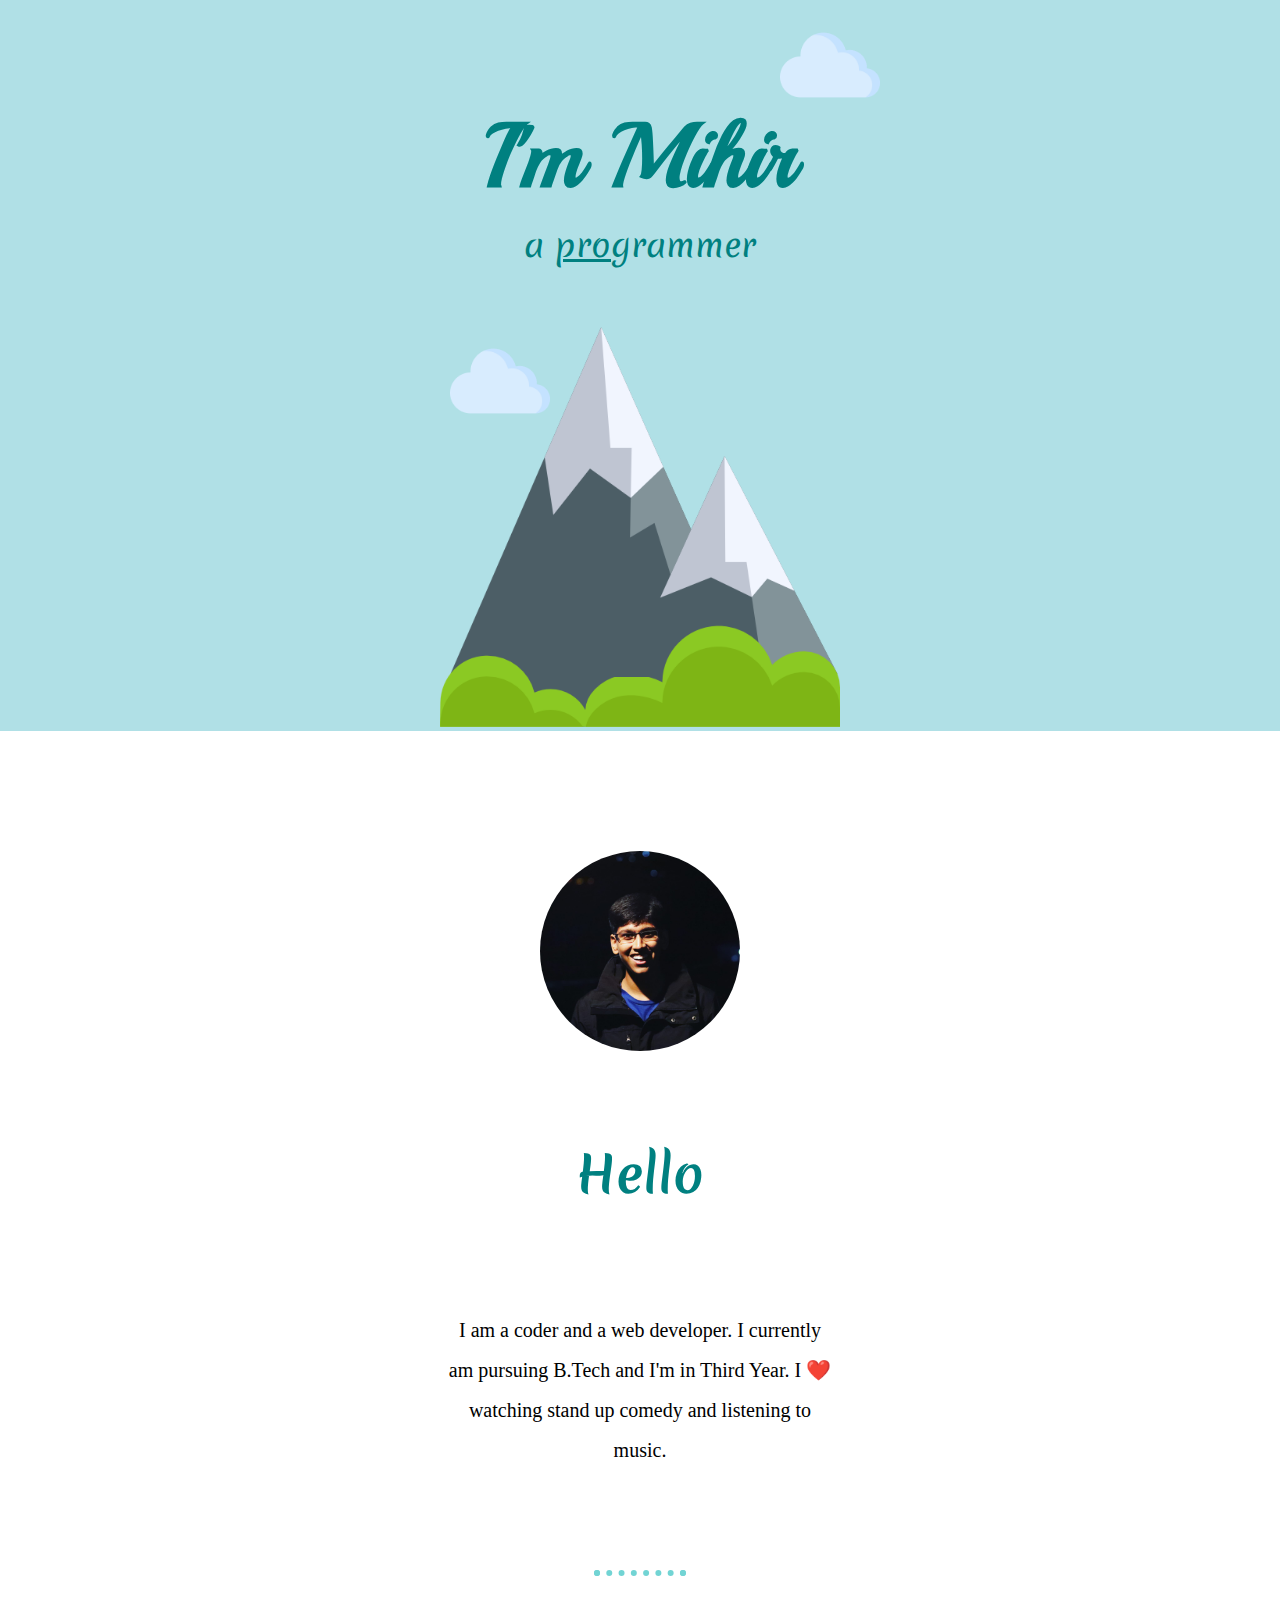
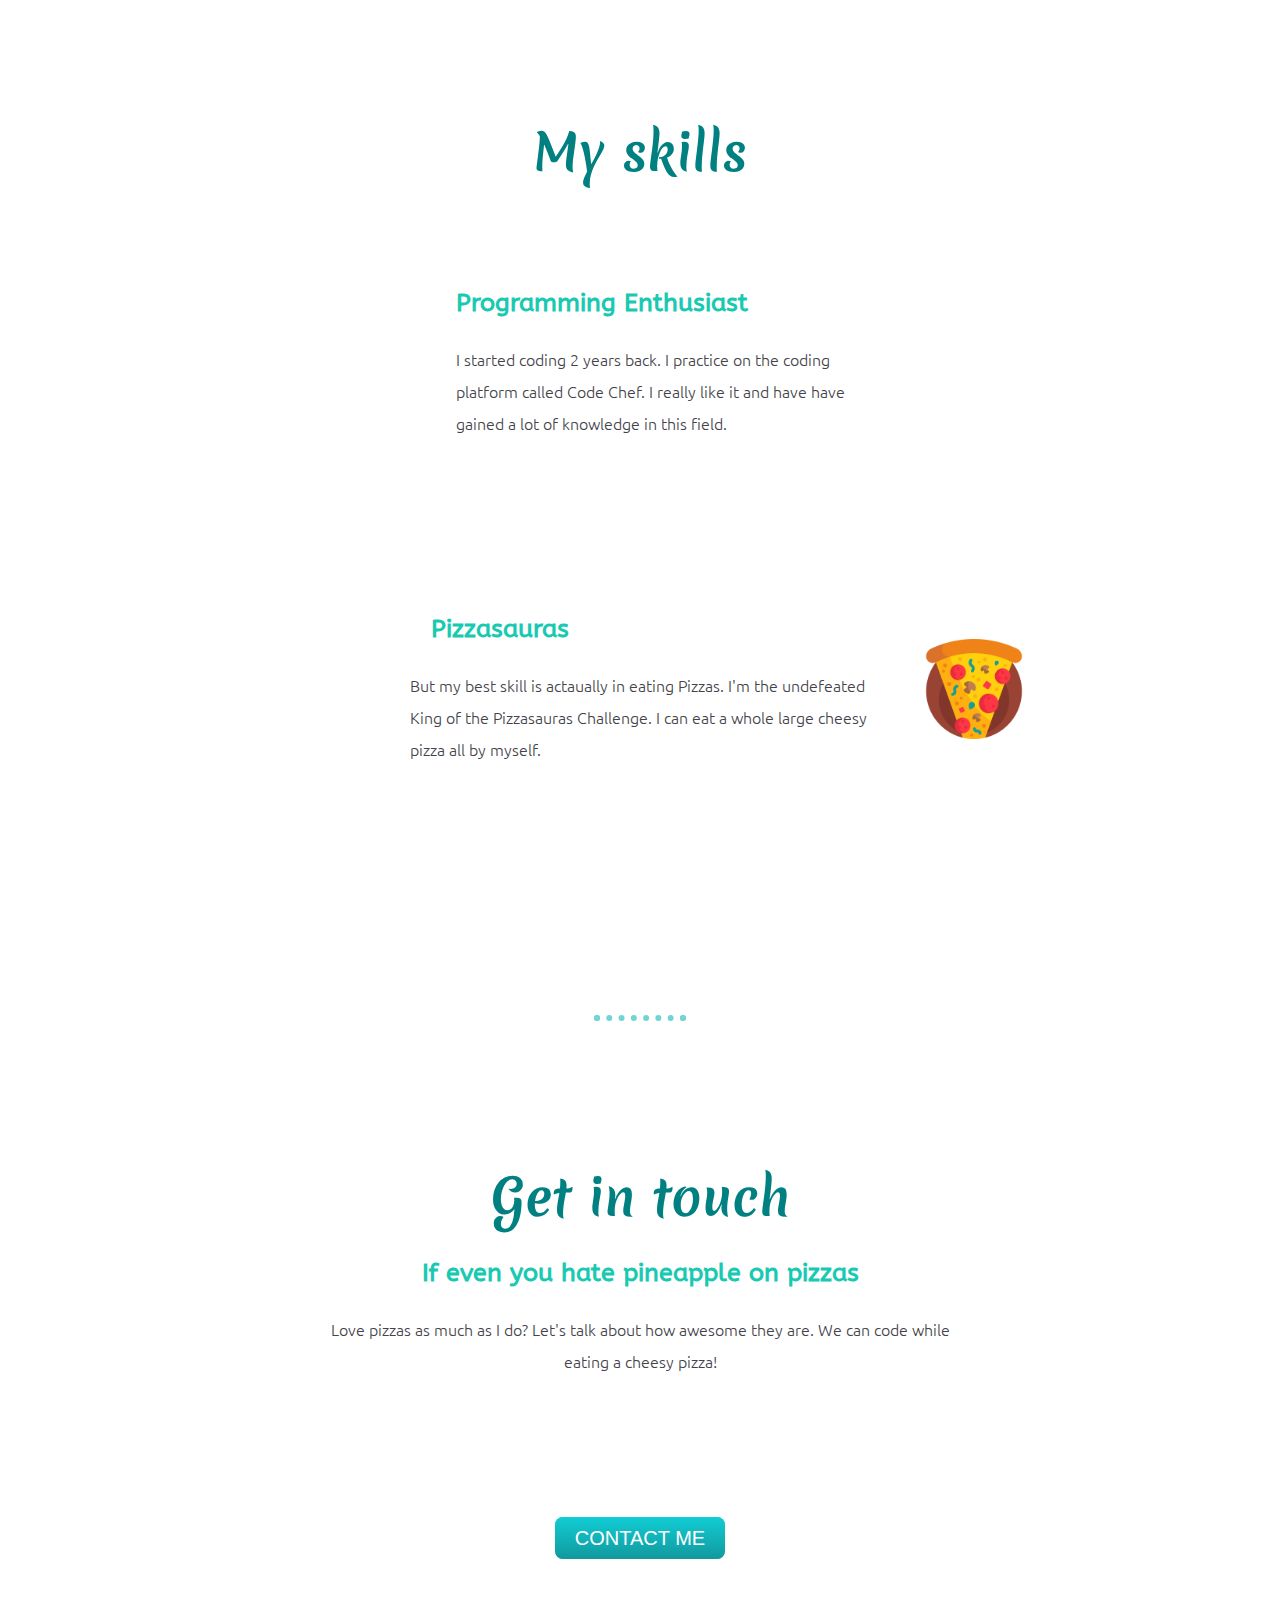
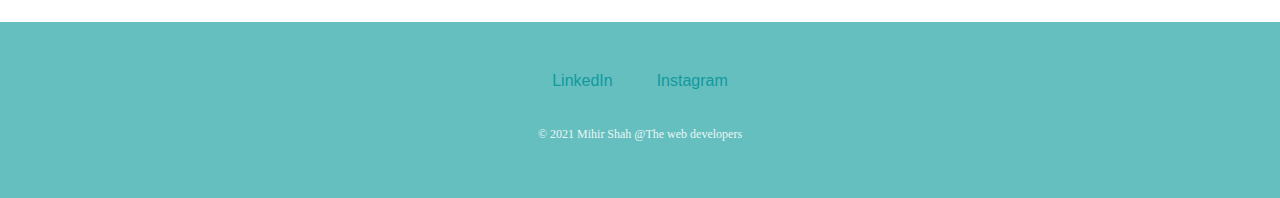
<file: index.html>
<!DOCTYPE html>
<html lang="en">
<head>
    <meta charset="UTF-8">
    <meta http-equiv="X-UA-Compatible" content="IE=edge">
    <meta name="viewport" content="width=device-width, initial-scale=1.0">
    <title>Mihir's site</title>
    <link rel="stylesheet" href="style.css">
    <link rel="preconnect" href="https://fonts.googleapis.com">
    <!-- for fonts -->
<link rel="preconnect" href="https://fonts.gstatic.com" crossorigin>
<link href="https://fonts.googleapis.com/css2?family=Akaya+Kanadaka&family=Merienda:wght@700&display=swap" rel="stylesheet">
<link rel="preconnect" href="https://fonts.googleapis.com">
<link rel="preconnect" href="https://fonts.gstatic.com" crossorigin>
<link href="https://fonts.googleapis.com/css2?family=Merienda:wght@700&family=Parisienne&display=swap" rel="stylesheet">
<link rel="preconnect" href="https://fonts.googleapis.com">
<link rel="preconnect" href="https://fonts.gstatic.com" crossorigin>
<link href="https://fonts.googleapis.com/css2?family=Merienda:wght@700&family=Playball&display=swap" rel="stylesheet">
<!-- skills section font -->
<link rel="preconnect" href="https://fonts.googleapis.com">
<link rel="preconnect" href="https://fonts.gstatic.com" crossorigin>
<link href="https://fonts.googleapis.com/css2?family=Ubuntu:wght@700&display=swap" rel="stylesheet">
    <!--           -->
    <link rel="preconnect" href="https://fonts.googleapis.com">
<link rel="preconnect" href="https://fonts.gstatic.com" crossorigin>
<link href="https://fonts.googleapis.com/css2?family=ABeeZee:ital@1&display=swap" rel="stylesheet">
    <!-- for gif -->
    
</head>
<body style="margin: 0px;">
    <div class="top">
        <img src="clouddd.png" alt="cloud image" class="uppercloud">
        <div class="me">
            <h1 class="name">I'm Mihir</h1>
            <p class="programmer">a <span>pro</span>grammer</p>
        </div>
        <img src="clouddd.png" alt="cloud image" class="lowercloud">
        <img src="mountain.png" alt="mountain image" class="mountain">

    </div>

    <div class="intro">
        <img src="profilepic.jpeg" alt="my photo" class="myphoto">
        <h2 class="headings" >Hello</h2>
        <p>I am a coder and a web developer. I currently am pursuing B.Tech and I'm in Third Year.
            I ❤️ watching stand up comedy and listening to music.
        </p>
        <hr>

    </div>

    <div class="skills">
        <h2 class="headings" > My skills</h2>
        <iframe src="https://giphy.com/embed/p4NLw3I4U0idi" width="200" height="150" frameBorder="0" class="giphy-embed gif" allowFullScreen></iframe>
        <h3>Programming Enthusiast</h3>
        <p class="skilltext">I started coding 2 years back. I practice on the coding platform called Code Chef. I really like it and have have gained a lot of knowledge in this field.</p>

        <!-- pizza -->

        <img src="pizza.png" width="100" height="100" alt="pizza image" class="pizza-image">
        <h3 class="pizzasaurus">Pizzasauras</h3>
        <p class="skilltext">But my best skill is actaually in eating Pizzas. I'm the undefeated King of the Pizzasauras Challenge. I can eat a whole large cheesy pizza all by myself.</p>
        <hr>
 
    </div>

    <div class="contact">
    <h2 class="headings" style="margin-bottom: 0px;">Get in touch</h2>
    <h3 style="text-align: center; ">If even you hate pineapple on pizzas</h3>
    <p class="skilltext" style="text-align: center; width: 40rem;">Love pizzas as much as I do? Let's talk about how awesome they are. We can code while eating a cheesy pizza!</p>
    <a class="btn" href="mailto:imcoolmihir9559@gmail.com">CONTACT ME</a> <br><br><br><br><br>
    </div>

    <div class="bottom-container">
        <a class="footer-link" href="https://www.linkedin.com/in/mihir-shah-3887571b3" target="_blank">LinkedIn</a>
        <a class="footer-link" href="https://www.instagram.com/_sykuno_?r=nametag" target="_blank">Instagram</a>
        <p class="copyright">© 2021 Mihir Shah @The web developers</p>
    </div>
</body>
</html>
</file>
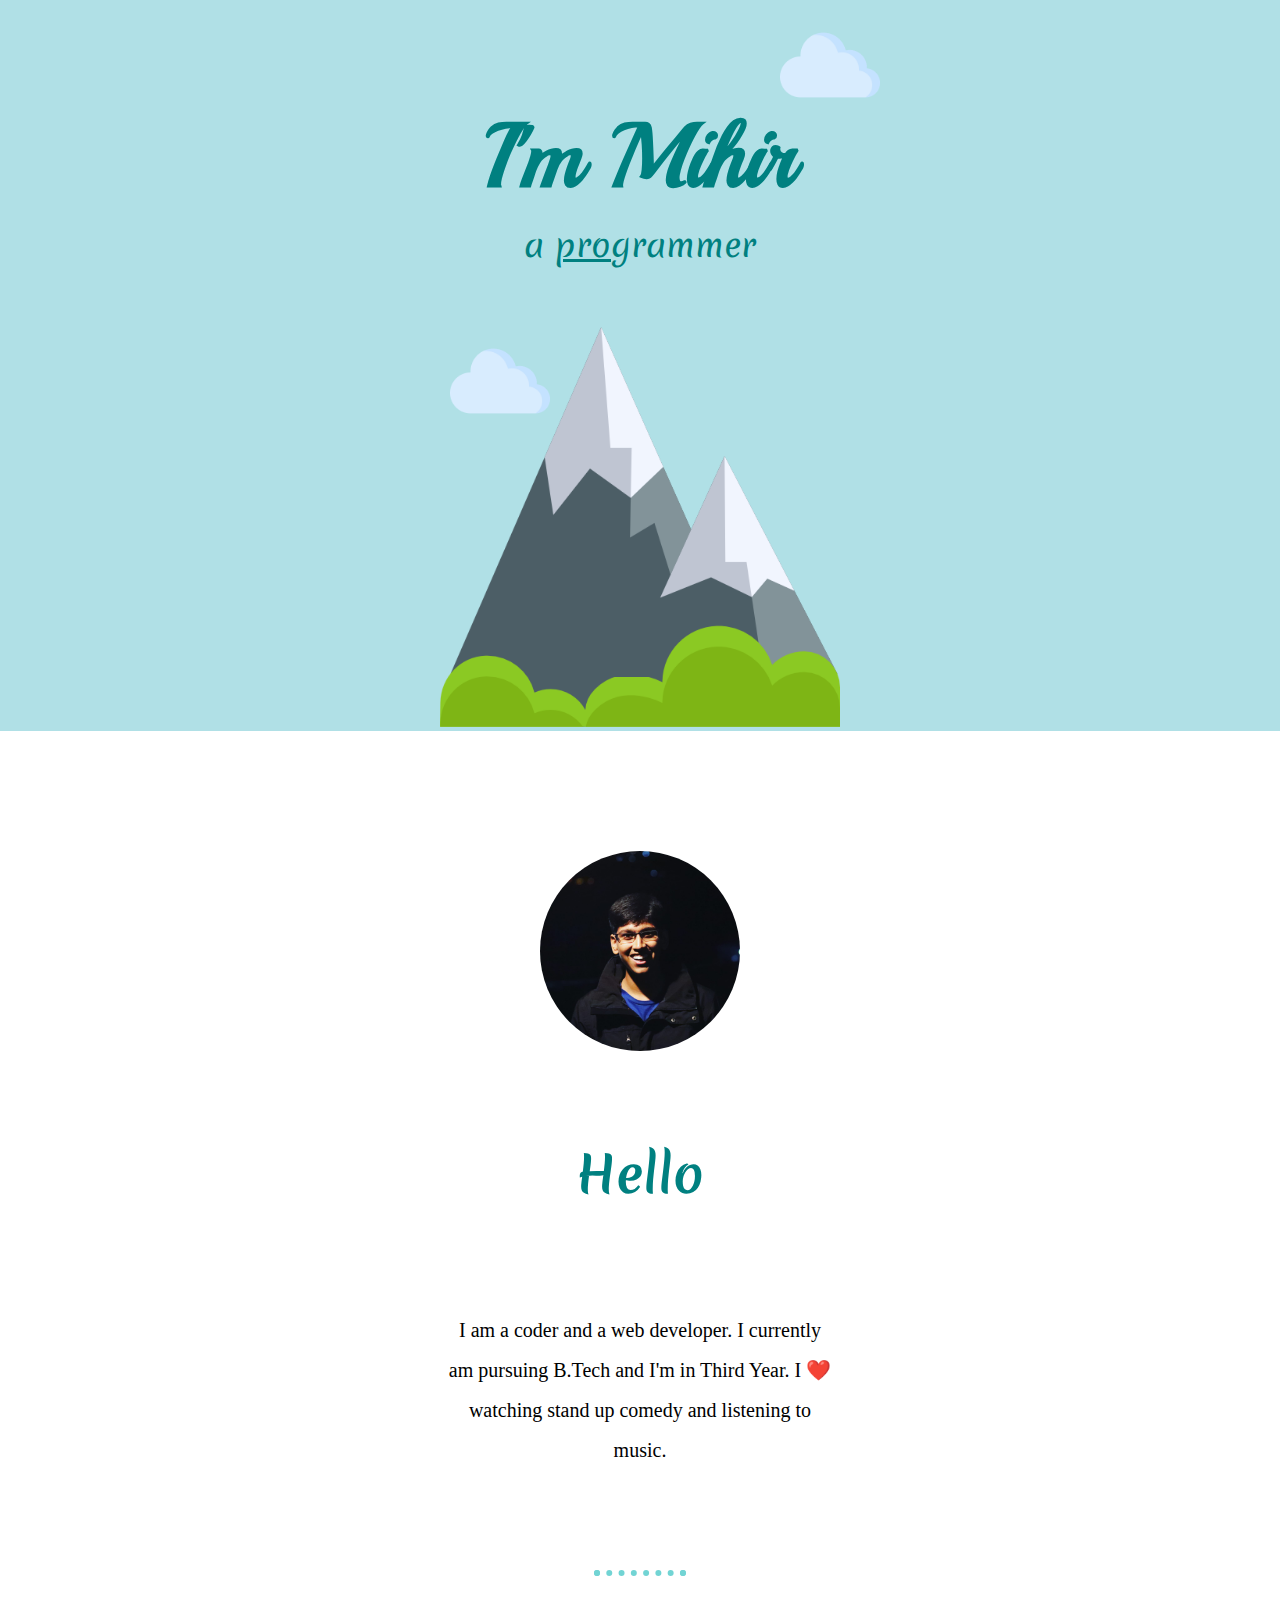
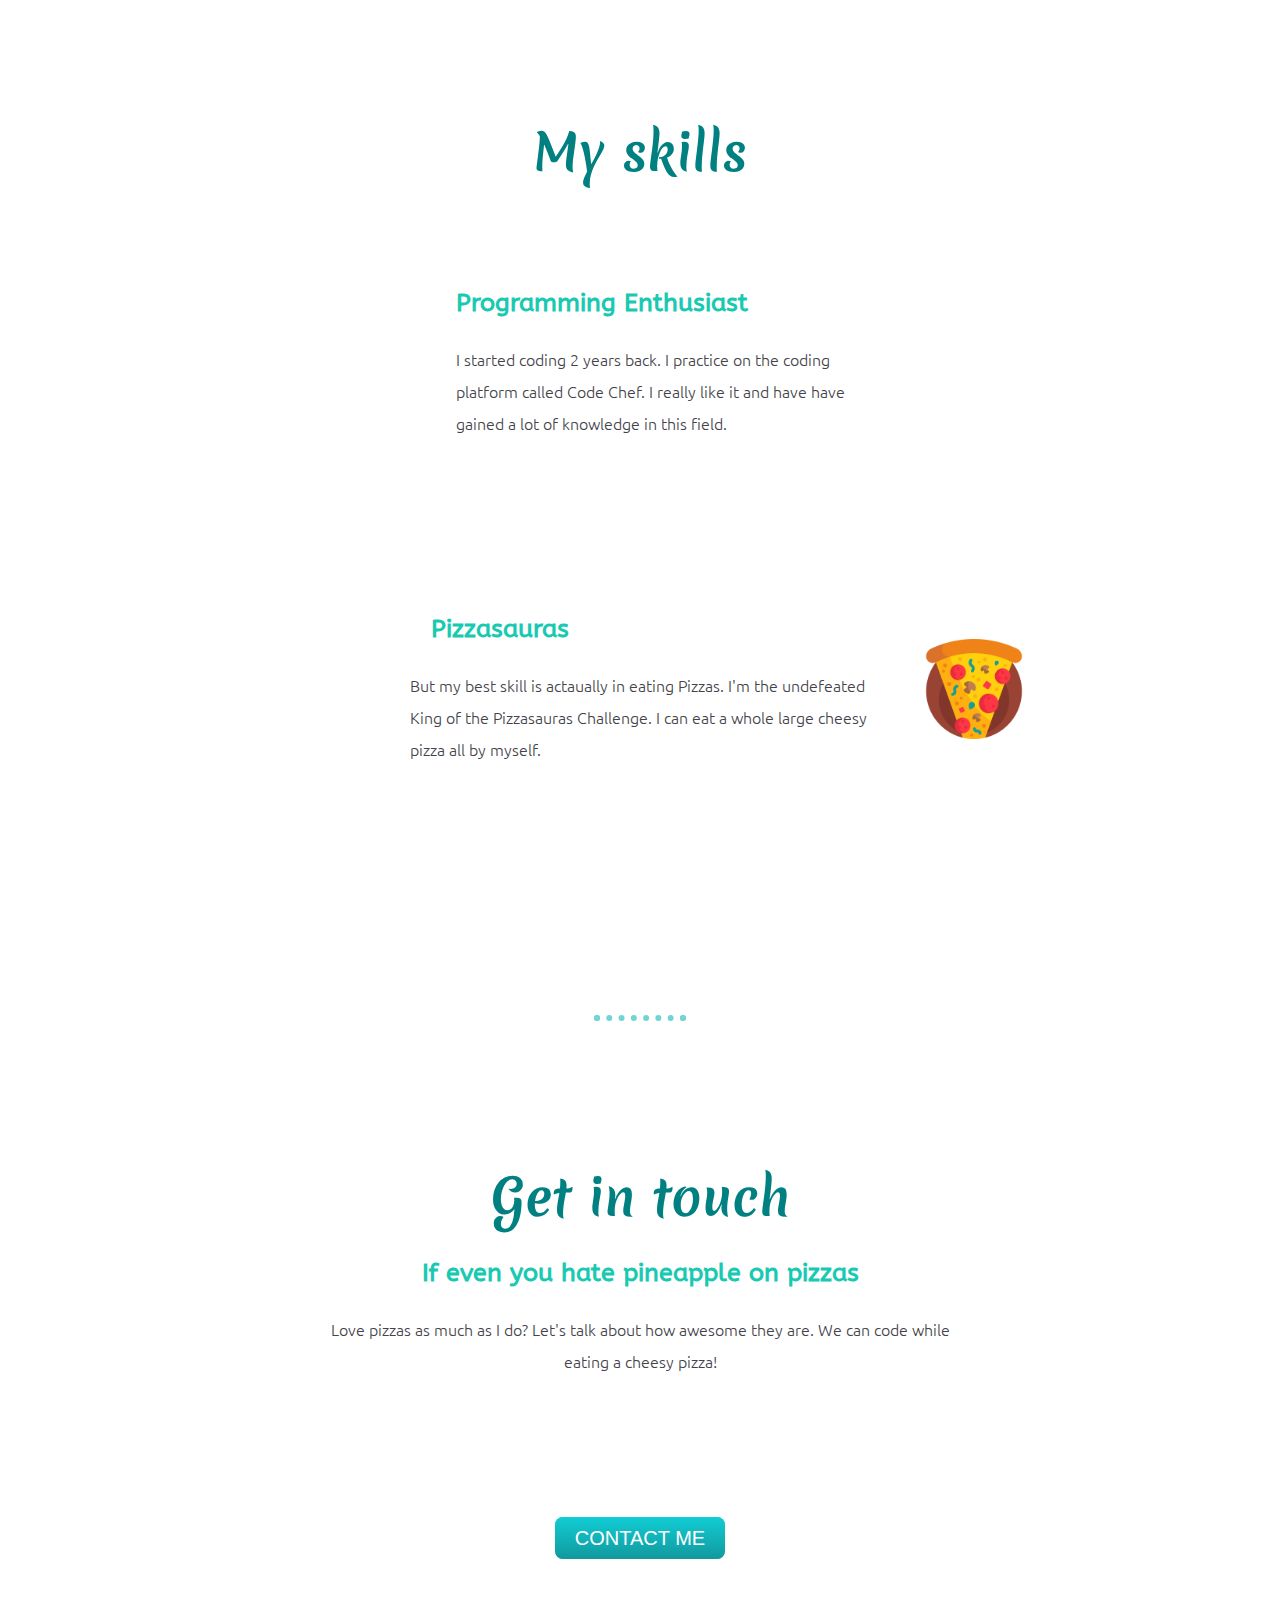
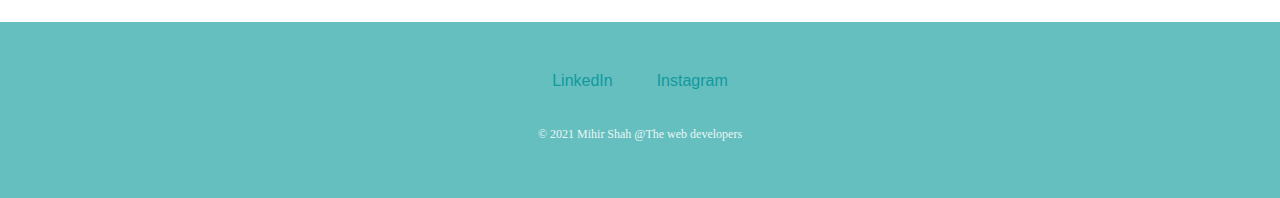
<file: cv.html>
<!DOCTYPE html>
<html lang="en">
<head>
    <meta charset="UTF-8">
    <meta http-equiv="X-UA-Compatible" content="IE=edge">
    <meta name="viewport" content="width=device-width, initial-scale=1.0">
    <title>Mihir's site</title>
    <link rel="stylesheet" href="style.css">
    <link rel="preconnect" href="https://fonts.googleapis.com">
    <!-- for fonts -->
<link rel="preconnect" href="https://fonts.gstatic.com" crossorigin>
<link href="https://fonts.googleapis.com/css2?family=Akaya+Kanadaka&family=Merienda:wght@700&display=swap" rel="stylesheet">
<link rel="preconnect" href="https://fonts.googleapis.com">
<link rel="preconnect" href="https://fonts.gstatic.com" crossorigin>
<link href="https://fonts.googleapis.com/css2?family=Merienda:wght@700&family=Parisienne&display=swap" rel="stylesheet">
<link rel="preconnect" href="https://fonts.googleapis.com">
<link rel="preconnect" href="https://fonts.gstatic.com" crossorigin>
<link href="https://fonts.googleapis.com/css2?family=Merienda:wght@700&family=Playball&display=swap" rel="stylesheet">
<!-- skills section font -->
<link rel="preconnect" href="https://fonts.googleapis.com">
<link rel="preconnect" href="https://fonts.gstatic.com" crossorigin>
<link href="https://fonts.googleapis.com/css2?family=Ubuntu:wght@700&display=swap" rel="stylesheet">
    <!--           -->
    <link rel="preconnect" href="https://fonts.googleapis.com">
<link rel="preconnect" href="https://fonts.gstatic.com" crossorigin>
<link href="https://fonts.googleapis.com/css2?family=ABeeZee:ital@1&display=swap" rel="stylesheet">
    <!-- for gif -->
    
</head>
<body style="margin: 0px;">
    <div class="top">
        <img src="clouddd.png" alt="cloud image" class="uppercloud">
        <div class="me">
            <h1 class="name">I'm Mihir</h1>
            <p class="programmer">a <span>pro</span>grammer</p>
        </div>
        <img src="clouddd.png" alt="cloud image" class="lowercloud">
        <img src="mountain.png" alt="mountain image" class="mountain">

    </div>

    <div class="intro">
        <img src="profilepic.jpeg" alt="my photo" class="myphoto">
        <h2 class="headings" >Hello</h2>
        <p>I am a coder and a web developer. I currently am pursuing B.Tech and I'm in Third Year.
            I ❤️ watching stand up comedy and listening to music.
        </p>
        <hr>

    </div>

    <div class="skills">
        <h2 class="headings" > My skills</h2>
        <iframe src="https://giphy.com/embed/p4NLw3I4U0idi" width="200" height="150" frameBorder="0" class="giphy-embed gif" allowFullScreen></iframe>
        <h3>Programming Enthusiast</h3>
        <p class="skilltext">I started coding 2 years back. I practice on the coding platform called Code Chef. I really like it and have have gained a lot of knowledge in this field.</p>

        <!-- pizza -->

        <img src="pizza.png" width="100" height="100" alt="pizza image" class="pizza-image">
        <h3 class="pizzasaurus">Pizzasauras</h3>
        <p class="skilltext">But my best skill is actaually in eating Pizzas. I'm the undefeated King of the Pizzasauras Challenge. I can eat a whole large cheesy pizza all by myself.</p>
        <hr>
 
    </div>

    <div class="contact">
    <h2 class="headings" style="margin-bottom: 0px;">Get in touch</h2>
    <h3 style="text-align: center; ">If even you hate pineapple on pizzas</h3>
    <p class="skilltext" style="text-align: center; width: 40rem;">Love pizzas as much as I do? Let's talk about how awesome they are. We can code while eating a cheesy pizza!</p>
    <a class="btn" href="mailto:imcoolmihir9559@gmail.com">CONTACT ME</a> <br><br><br><br><br>
    </div>

    <div class="bottom-container">
        <a class="footer-link" href="https://www.linkedin.com/in/mihir-shah-3887571b3" target="_blank">LinkedIn</a>
        <a class="footer-link" href="https://www.instagram.com/_sykuno_?r=nametag" target="_blank">Instagram</a>
        <p class="copyright">© 2021 Mihir Shah @The web developers</p>
    </div>
</body>
</html>
</file>
<file: style.css>
/* tag selectors */
span{text-decoration: underline;}

hr{
    border: dotted #72d4d4 6px;
    border-bottom: none;
    width: 5rem;
    margin: 100px auto; 
}

/* p */
    /* display: inline-block; */
    /* text-align: center;
    width: 30%;
    margin: 0 auto;
    padding-top: 20px;
    font-size: 20px; */

p{
    line-height: 2;
}

h2{
    margin-bottom: 100px;
}

h3{
    font-family: 'ABeeZee', sans-serif;
    color: #19c9b1;
    text-align: left;
    font-size: 25px;
}

a{
    color: #11999e;
    font-family: 'Montserrat', sans-serif;
    margin: 10px 20px;
    text-decoration: none;
}

a:hover{
    color: #EAF6F6;
}
/* class selectors */

.headings{
    color: #008080;
    font-family: sans-serif;
    padding-top: 40px ;
    font-size: 50px;
    font-family: 'Merienda', cursive;
    text-align: center;
}

.me{
    text-align: center;
    /* display: inline-block; */

}

.name{
    margin: 0 auto;
    font-size: 5.625rem;
    color: #008080;
    /* font-family: 'Akaya Kanadaka', cursive; */
    /* font-family: 'Merienda', cursive;
    font-family: 'Parisienne', cursive; */
    font-family: 'Merienda', cursive, sans-serif;
font-family: 'Playball', cursive, sans-serif;

}

.programmer{
    margin: 0 auto;
    font-size: 2rem;
    color: #008080;
    padding-bottom: 50px;
    /* font-style: italic; */
    font-family: 'Merienda', cursive;
}

.uppercloud{

height: 100px;
position: absolute;
right: 400px;
top: 15px;
    /* left: 950px; */
    padding-bottom: 0px;
}

.lowercloud{
    position: absolute;
    left: 450px;
    bottom: 300px;
    /* left: 500px; */
    height: 100px;
}

.mountain{
    height: 400px;
    margin: 0 auto;
    position: relative;
    /* left: 500px; */
}

.top{
    background-color: powderblue;
    text-align: center;
    margin: 0 auto;
    position: relative;
    padding-top: 100px;
}

.myphoto{
    text-align: center;
    border-radius: 100%;
    height: 200px;
    position: relative;
    /* left: 700px; */
    margin-top: 100px;
}

.intro{
    /* text-align: center;
    margin: 0 auto; */
    text-align: center;
    width: 30%;
    margin: 0 auto;
    padding-top: 20px;
    font-size: 20px;
    font-weight: 300;
}

/* .hello{ */
    
.skills{
    width: 60%;
    margin: 0 auto;
    text-align: center;
}
.gif{
    /* background-color: rgb(42, 13, 172); */
    border-radius: 100%;
    float: left;
}

.skilltext{
    /* position: relative;
    left: 100px; */
    color: rgb(67, 65, 73);
    width: 60%;
    font-family: 'Ubuntu', sans-serif;
    font-weight: 300;
    margin: 0px auto;
    text-align: left;
    padding-bottom: 150px;
}

.pizza-image{
    padding-top: 50px;
    float: right;
}

.pizzasaurus{
    position: relative;
    left: 175px;
}

.contact{
    text-align: center;
    margin: 0 auto;
}

.btn {
    background: #11cdd4;
    background-image: -webkit-linear-gradient(top, #11cdd4, #11999e);
    background-image: -moz-linear-gradient(top, #11cdd4, #11999e);
    background-image: -ms-linear-gradient(top, #11cdd4, #11999e);
    background-image: -o-linear-gradient(top, #11cdd4, #11999e);
    background-image: linear-gradient(to bottom, #11cdd4, #11999e);
    -webkit-border-radius: 8;
    -moz-border-radius: 8;
    border-radius: 8px;
    font-family: Arial;
    color: #ffffff;
    font-size: 20px;
    padding: 10px 20px 10px 20px;
    text-decoration: none;
  }
  
  .btn:hover {
    background: #30e3cb;
    background-image: -webkit-linear-gradient(top, #30e3cb, #2bc4ad);
    background-image: -moz-linear-gradient(top, #30e3cb, #2bc4ad);
    background-image: -ms-linear-gradient(top, #30e3cb, #2bc4ad);
    background-image: -o-linear-gradient(top, #30e3cb, #2bc4ad);
    background-image: linear-gradient(to bottom, #30e3cb, #2bc4ad);
    text-decoration: none;
  }

.bottom-container{
    background-color: #66bfbf;
    padding: 50px 0 20px;
    text-align: center;
}

  .copyright{
      color: #EAF6F6;
      font-size: 0.75rem;
      padding: 20px 0;
  }
</file>
